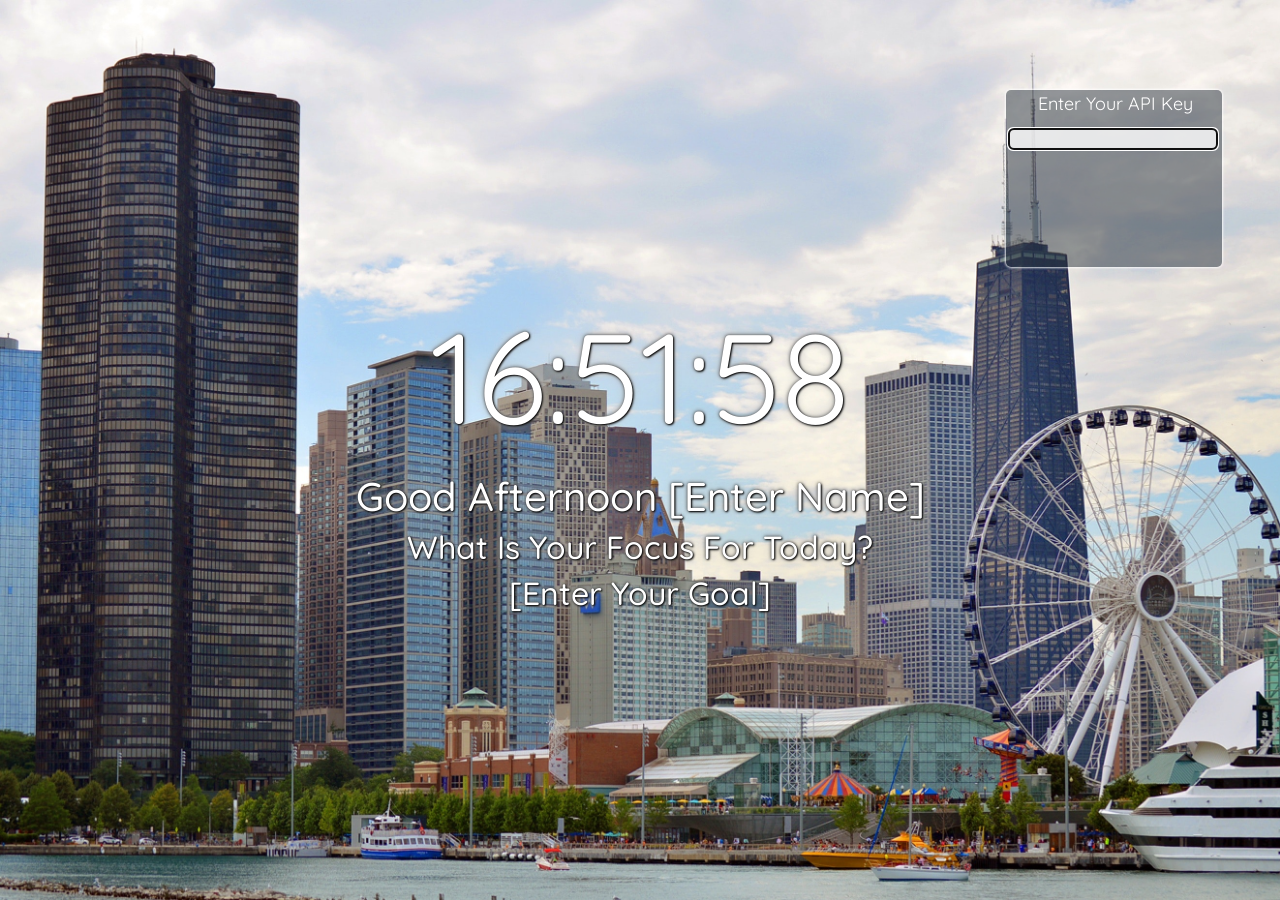
<file: index.html>
<!DOCTYPE html>
<html lang="en">
<head>
    <meta charset="UTF-8">
    <meta name="viewport" content="width=device-width, initial-scale=1.0">
    <title>Welcome!</title>
    <link rel="apple-touch-icon" sizes="180x180" href="/icons/favicons/apple-touch-icon.png">
    <link rel="icon" type="image/png" sizes="32x32" href="/icons/favicons/favicon-32x32.png">
    <link rel="icon" type="image/png" sizes="16x16" href="/icons/favicons/favicon-16x16.png">
    <link rel="manifest" href="/icons/favicons/site.webmanifest">
    <link rel="stylesheet" href="https://stackpath.bootstrapcdn.com/bootstrap/4.4.1/css/bootstrap.min.css" integrity="sha384-Vkoo8x4CGsO3+Hhxv8T/Q5PaXtkKtu6ug5TOeNV6gBiFeWPGFN9MuhOf23Q9Ifjh" crossorigin="anonymous">
    <link href="https://fonts.googleapis.com/css?family=Quicksand&display=swap" rel="stylesheet"> 
    <link rel="stylesheet" href="style/style.css">
</head>
<body>
    <div id="container">
    <time id="time"></time>
    <h1>
        <span id="greeting"></span>
        <span id="name" contenteditable="true"></span>
    </h1>

    <h2>What Is Your Focus For Today?</h2>
    <h2 id="focus" contenteditable="true"></h2>
    </div>
    <div id="weather">
        <div id="api">
            <!-- <p><span id="apiKey" contenteditable="true"></span></p> -->
            <label for="apiKey">Enter Your API Key</label>
            <input type="text" name="apiKey" id="apiKey" required minlength="35">
        </div>
        <div class="notification"></div>
        <div class="weather-location">
            <h3></h3>
        </div>
        <div class="air-quality">
            <div class="air-quality-icon">
                <img src="icons/pollution/ic-face-green.svg" alt="">
            </div>
            <div class="air-quality-index">
                <h3></h3>
                <h4>Moderate</h4>
            </div>
        </div>
        <div class="weather-container">
            <div class="weather-icon">
                <img src="icons/weather/01d.png" alt="">
            </div>
            <div class="weather-temperature">
                <h3><span>C</span></h3>
                <h4>Sunny</h4>
            </div>
            <div class="weather-humidity">
                <img src="icons/pollution/ic-humidity-72-px_2.svg" alt="">
                <p><span></span></p>
            </div>
        </div>
        <p id="updated-time"></p>
    </div>
    <script src="/script/time.js"></script>
    <script src="/script/air.js"></script>
</body>
</html>
</file>
<file: style/style.css>
* {
    box-sizing: border-box;
    margin: 0;
    padding: 0;
}

body {
    font-size: 18px;
    background-size: cover;
    color: rgb(255, 255, 255);
}

#api label{
    margin-left: 1.8em;
}

#apiKey {
    width: 11.6em;
    border: none;
    background: rgba(255, 255, 255, 0.8);
    border-radius: 5px;
    margin-left: 3px;
    height: 20px;
}

#container {
    font-family: 'Quicksand', sans-serif;
    display: flex;
    flex-direction: column;
    align-items: center;
    justify-content: center;
    text-align: center;
    height: 100vh;
    position: relative;
    text-shadow: 1px 1px 2px black, 0 0 0.5em silver, 0 0 0.2em black;
}

#time {
    font-size: 8rem;
}

#time h1 {
    margin-bottom: 3rem;
}

#time h2 {
    margin-bottom: 0.5rem;
    opacity: 0.6;
}

#weather {
    position: absolute;
    top: 10vh;
    left: 87vw;
    margin-left: -6em;
    display: flex;
    flex-flow: column;
    width: 12em;
    background-color: rgba(43, 53, 63, 0.5);
    color: white;
    border-radius: 5px;
    font-family: 'Quicksand', sans-serif;
    box-shadow: 0px 0px 3px white, -0px -0px 3px white;
}

.weather-location h3 {
    font-size: 1em;
    border-radius: 3px;
    position: absolute;
    top:-1.3em;
    left: 0.5em;
}

.air-quality  {
    display: flex;
    flex-wrap: wrap;
    background-color: rgb(176, 232, 103);
    margin: 3px;
    border-radius: 5px;
    color: rgb(113, 139, 58);
}

.air-quality-icon img {
    margin-top: 7px;
}

.air-quality-index {
    margin-left: 3px;
}
.air-quality-index h3 {
    font-size: 200%;
    margin-bottom: 0.5em;
}

.air-quality-index h4 {
    font-size: 100%;
    margin-top: -15px;
}

.weather-container {
    display: flex;
    justify-content: space-between;
    align-items: center;
}

.weather-icon img {
    width: 50px;
    height: auto;
    margin-left: 0.3em;
    margin-top: -5px;
}

.weather-temperature {
    padding-left: 0.3em;
}
.weather-temperature h3 {
    font-size: 1.5em;
}

.weather-temperature h3 span {
    font-size: 0.7em;
}

.weather-temperature h4 {
    margin-top: -10px;
    font-size: 70%;
}

.weather-humidity {
    display: flex;
    margin-top: -10px;
    margin-right: 3px;
}

.weather-humidity img {
    width: 32px;
    height: 32px;
    margin: auto;
}

.weather-humidity p {
    font-size: 1.5em;
    margin: -2px 3px 0px -5px;
}

.weather-humidity p span {
    font-size: 0.7em;
}

#updated-time {
    position: absolute;
    bottom: -2.9em;
    border-radius: 3px;
    left: 8em;
    font-size: 0.8em;
}

@media only screen and (max-width: 834px) and (orientation: portrait) {
    
    body{
        font-size: 100%;
        background-size: cover;
        height: auto;
        background-repeat: no-repeat;
    }

    #time {
        font-size: 6rem;
    }

    #api label {
        font-size: 1.1em;
        margin-left: 3.6em;
    }

    #apiKey {
        width: 10em;
        margin-left: 4em;
    }

    .weather-location h3{
        font-size: 0.8em;
        top: 4.8em;
    }

    #weather {
        top: 5%;
        left: 50%;
        margin-left: -9em;
        flex-flow: row;
        background: rgba(43, 53, 63, 0.7);
        color: rgb(248, 248, 255);
        text-align: center;
        width: 18em;
        height: 3.6em;
    }

    .air-quality {
        width: 50%;
        background: rgba(43, 53, 63, 0) !important;
        padding-left: 0.5em;
        padding-right: 0.8em;
        border-right: 1px solid rgb(128, 128, 128);
        border-radius: 0px;
        color: rgb(248, 248, 255) !important;
    }

    .air-quality-icon {
        background: rgb(168, 224, 95);
        height: 50px;
        border-radius: 50px;
    }

    .air-quality-icon img {
        margin-top: 2px;
    }

    .air-quality-index h3 {
        font-size: 200%;
        margin-bottom: 0.3em;
    }

    .air-quality-index h4 {
        font-size: 100%;
    }

    .weather-humidity {
        display: none;
    }

    .weather-icon img{
        margin-top: auto;
        margin-left: 2px;
        width: 45px;
    }

    .weather-temperature h3 {
        margin-left: 3px;
        margin-top: 10px;
        font-size: 2em;
    }

    .weather-temperature h3 span {
        font-size: 0.7em;
    }

    .weather-temperature h4 {
        margin-top: -0.8em;
        font-size: 70%;
    }

    #updated-time {
        bottom: -2.9em;
        left: 15em;
    }

}

@media only screen and (max-width: 360px) {
    #time {
        font-size: 5em;
    }

    #container {
        margin-top: 2em;
    }

    #updated-time {
        bottom: -2.9em;
    }
}

@media (orientation: landscape) and (max-width: 896px) {
    
    body {
        font-size: 100%;
    }
    
    #container {
        margin-top: 2.5em;
    }

    #time {
        font-size: 4em;
    }

    #api label {
        margin-left: 0.25em;
        font-size: 1.1em;
    }

    #apiKey {
        margin-left: 4px;
        width: 9.5em;
    }

    .weather-location h3{
        left: 1.2em;
        font-size: smaller;
    }

    .weather-icon img {
        margin-left: 0.2em;
        width: 90%;
    }

    #weather {
        width: 11em;
    }

    .air-quality-index h3 {
        margin-bottom: 0.6em;
    }
    
    #updated-time {
        bottom: -2.9em;
        left: 6.5em;
    }
}

@media only screen and (orientation:landscape) and (max-width: 568px) {
    body {
        font-size: 88%;
    }

    #greeting, 
    #name {
        font-size: 2rem;
    }

    #container h2, 
    #focus {
        font-size: 1.5rem;
    }

    #updated-time{
        bottom: -3.1em;
    }
}
</file>
